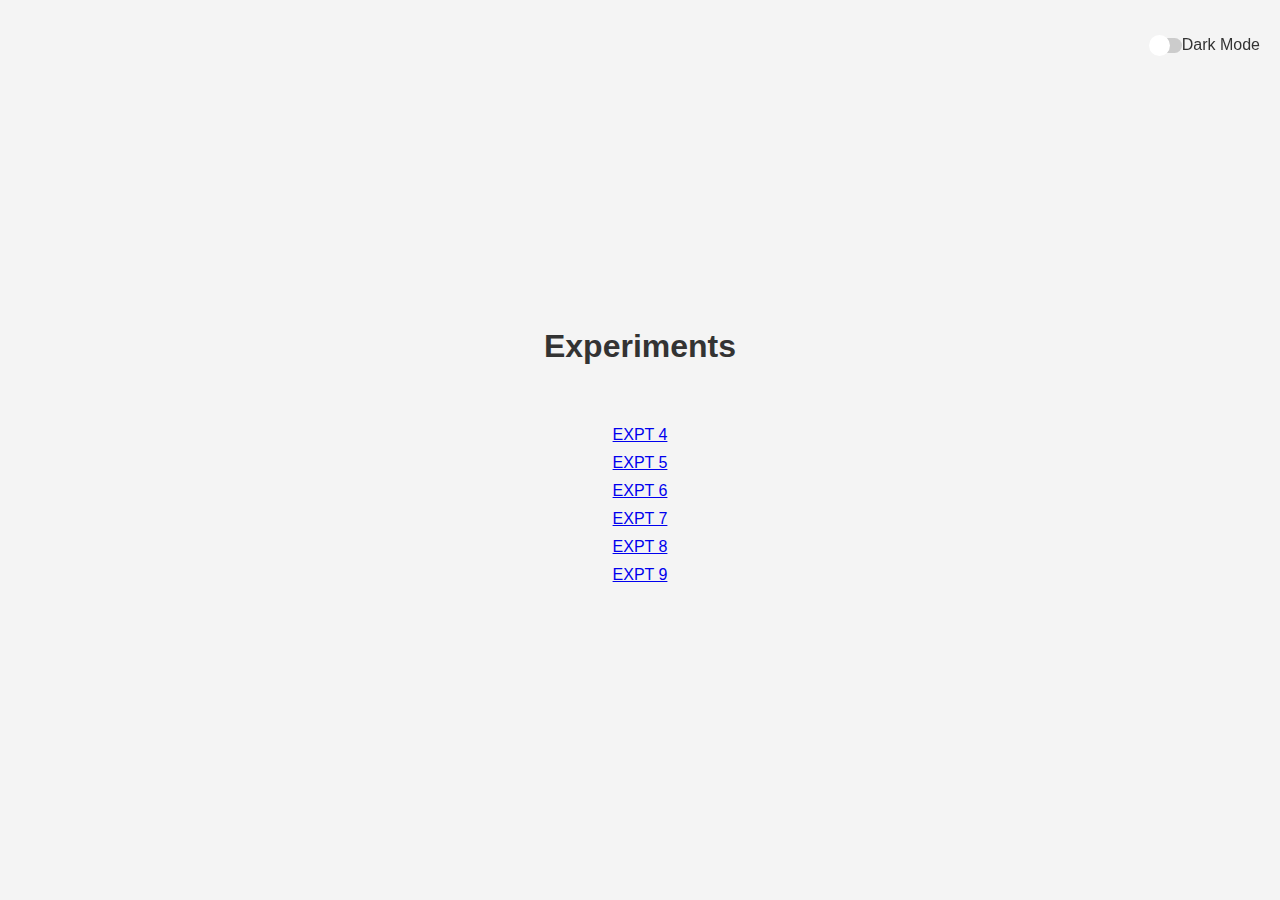
<file: index.html>
<!DOCTYPE html>
<html lang="en">
<head>
  <meta charset="UTF-8">
  <meta name="viewport" content="width=device-width, initial-scale=1.0">
  <link rel="stylesheet" href="style.css">
  <title>Code Experiments</title>
</head>
<body>
  <div class="dark-mode-toggle">
    <label class="switch">
      <input type="checkbox" id="darkModeToggle">
      <span class="slider round"></span>
    </label>
    <p>Dark Mode</p>
  </div>
  <header>
    <h1>Experiments</h1>
  </header>
  <main>
    <div class="experiment-links">
      <a href="experiment4.html">EXPT 4</a>
      <a href="experiment5.html">EXPT 5</a>
      <a href="experiment6.html">EXPT 6</a>
      <a href="experiment7.html">EXPT 7</a>
      <a href="experiment8.html">EXPT 8</a>
      <a href="experiment9.html">EXPT 9</a>
    </div>
  </main>
  <script src="script.js"></script>
</body>
</html>
</file>
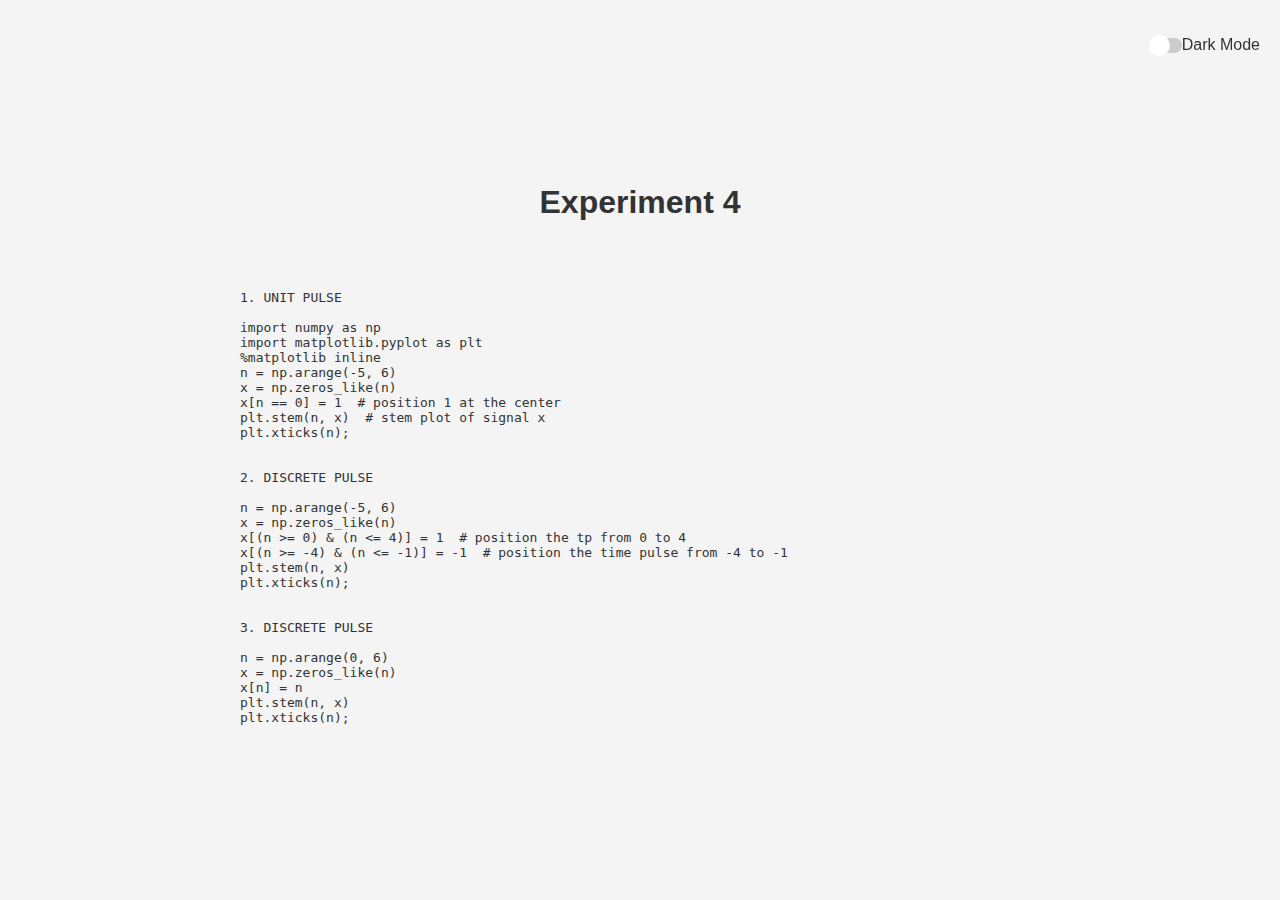
<file: experiment4.html>
<!DOCTYPE html>
<html lang="en">
<head>
  <meta charset="UTF-8">
  <meta name="viewport" content="width=device-width, initial-scale=1.0">
  <link rel="stylesheet" href="style.css">
  <title>Experiment 4</title>
</head>
<body>
  <div class="dark-mode-toggle">
    <label class="switch">
      <input type="checkbox" id="darkModeToggle">
      <span class="slider round"></span>
    </label>
    <p>Dark Mode</p>
  </div>
  <header>
    <h1>Experiment 4</h1>
  </header>
  <main>
<pre><code class="code-block">
1. UNIT PULSE

import numpy as np
import matplotlib.pyplot as plt
%matplotlib inline
n = np.arange(-5, 6)
x = np.zeros_like(n)
x[n == 0] = 1  # position 1 at the center
plt.stem(n, x)  # stem plot of signal x
plt.xticks(n);


2. DISCRETE PULSE

n = np.arange(-5, 6)
x = np.zeros_like(n)
x[(n >= 0) & (n <= 4)] = 1  # position the tp from 0 to 4
x[(n >= -4) & (n <= -1)] = -1  # position the time pulse from -4 to -1
plt.stem(n, x)
plt.xticks(n);


3. DISCRETE PULSE

n = np.arange(0, 6)
x = np.zeros_like(n)
x[n] = n
plt.stem(n, x)
plt.xticks(n);
</code></pre>
  </main>
  <script src="script.js"></script>
</body>
</html>
</file>
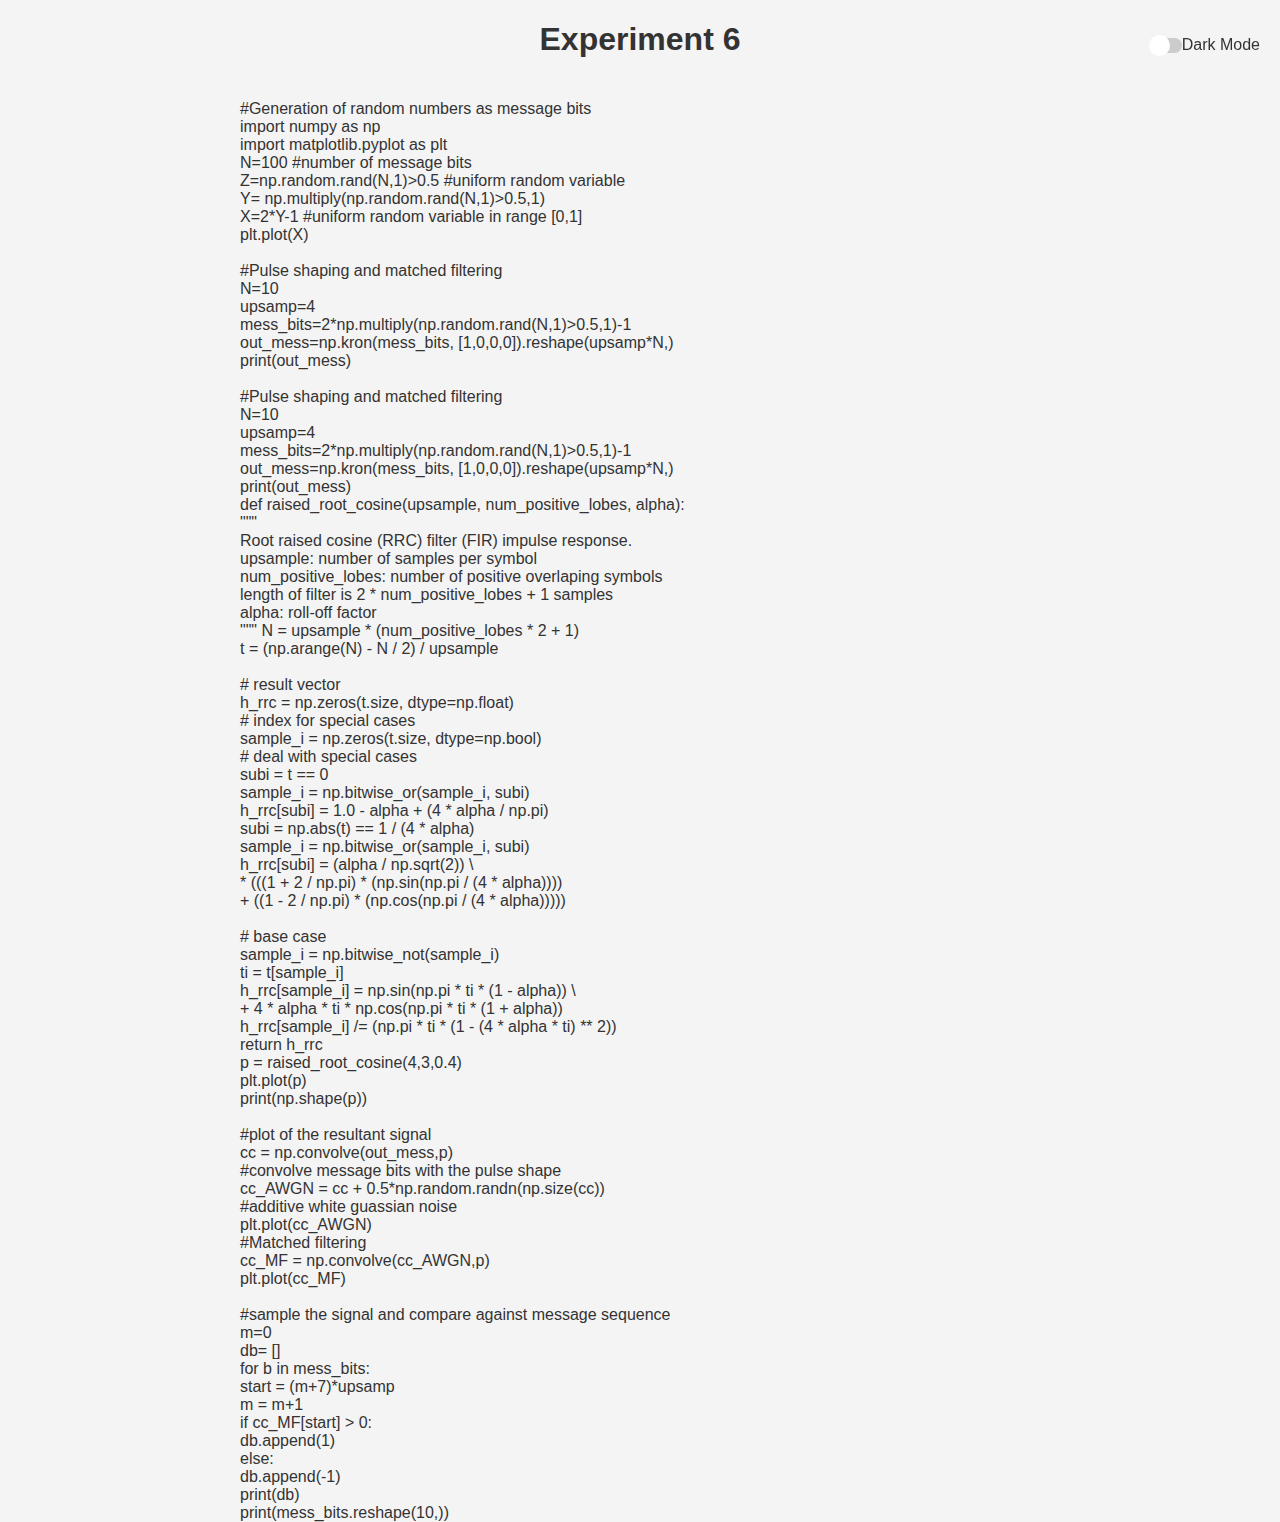
<file: experiment6.html>
<!DOCTYPE html>
<html lang="en">
<head>
  <meta charset="UTF-8">
  <meta name="viewport" content="width=device-width, initial-scale=1.0">
  <link rel="stylesheet" href="style.css">
  <title>Experiment 6</title>
</head>
<body>
  <div class="dark-mode-toggle">
    <label class="switch">
      <input type="checkbox" id="darkModeToggle">
      <span class="slider round"></span>
    </label>
    <p>Dark Mode</p>
  </div>
  <header>
    <h1>Experiment 6</h1>
  </header>
  <main>
 
#Generation of random numbers as message bits<br>
import numpy as np<br>
import matplotlib.pyplot as plt<br>
N=100 #number of message bits<br>

Z=np.random.rand(N,1)>0.5 #uniform random variable<br>

Y= np.multiply(np.random.rand(N,1)>0.5,1)<br>

X=2*Y-1 #uniform random variable in range [0,1]<br>

plt.plot(X)<br>
<br>


#Pulse shaping and matched filtering<br>

N=10<br>

upsamp=4<br>

mess_bits=2*np.multiply(np.random.rand(N,1)>0.5,1)-1<br>

out_mess=np.kron(mess_bits, [1,0,0,0]).reshape(upsamp*N,)<br>

print(out_mess)<br>

<br>

#Pulse shaping and matched filtering<br>

N=10<br>

upsamp=4<br>

mess_bits=2*np.multiply(np.random.rand(N,1)>0.5,1)-1<br>

out_mess=np.kron(mess_bits, [1,0,0,0]).reshape(upsamp*N,)<br>

print(out_mess)<br>

def raised_root_cosine(upsample, num_positive_lobes, alpha):<br>

"""<br>

Root raised cosine (RRC) filter (FIR) impulse response.<br>

upsample: number of samples per symbol<br>

num_positive_lobes: number of positive overlaping symbols<br>

length of filter is 2 * num_positive_lobes + 1 samples<br>

alpha: roll-off factor<br>

"""
N = upsample * (num_positive_lobes * 2 + 1)<br>

t = (np.arange(N) - N / 2) / upsample<br>
<br>

# result vector<br>

h_rrc = np.zeros(t.size, dtype=np.float)<br>

# index for special cases<br>

sample_i = np.zeros(t.size, dtype=np.bool)<br>

# deal with special cases<br>

subi = t == 0<br>

sample_i = np.bitwise_or(sample_i, subi)<br>

h_rrc[subi] = 1.0 - alpha + (4 * alpha / np.pi)<br>

subi = np.abs(t) == 1 / (4 * alpha)<br>

sample_i = np.bitwise_or(sample_i, subi)<br>

h_rrc[subi] = (alpha / np.sqrt(2)) \<br>

* (((1 + 2 / np.pi) * (np.sin(np.pi / (4 * alpha))))<br>

+ ((1 - 2 / np.pi) * (np.cos(np.pi / (4 * alpha)))))<br>
<br>

# base case<br>

sample_i = np.bitwise_not(sample_i)<br>

ti = t[sample_i]<br>

h_rrc[sample_i] = np.sin(np.pi * ti * (1 - alpha)) \<br>

+ 4 * alpha * ti * np.cos(np.pi * ti * (1 + alpha))<br>

h_rrc[sample_i] /= (np.pi * ti * (1 - (4 * alpha * ti) ** 2))<br>

return h_rrc<br>

p = raised_root_cosine(4,3,0.4)<br>

plt.plot(p)<br>

print(np.shape(p))<br>
<br>



#plot of the resultant signal<br>

cc = np.convolve(out_mess,p)<br>

#convolve message bits with the pulse shape<br>

cc_AWGN = cc + 0.5*np.random.randn(np.size(cc))<br>

#additive white guassian noise<br>

plt.plot(cc_AWGN)<br>



#Matched filtering<br>

cc_MF = np.convolve(cc_AWGN,p)<br>

plt.plot(cc_MF)<br>

<br>

#sample the signal and compare against message sequence<br>

m=0<br>

db= []<br>

for b in mess_bits:<br>

start = (m+7)*upsamp<br>

m = m+1<br>

if cc_MF[start] > 0:<br>

db.append(1)<br>

else:<br>

db.append(-1)<br>

print(db)<br>

print(mess_bits.reshape(10,))<br>
  </main>
  <script src="script.js"></script>
</body>
</html>
</file>
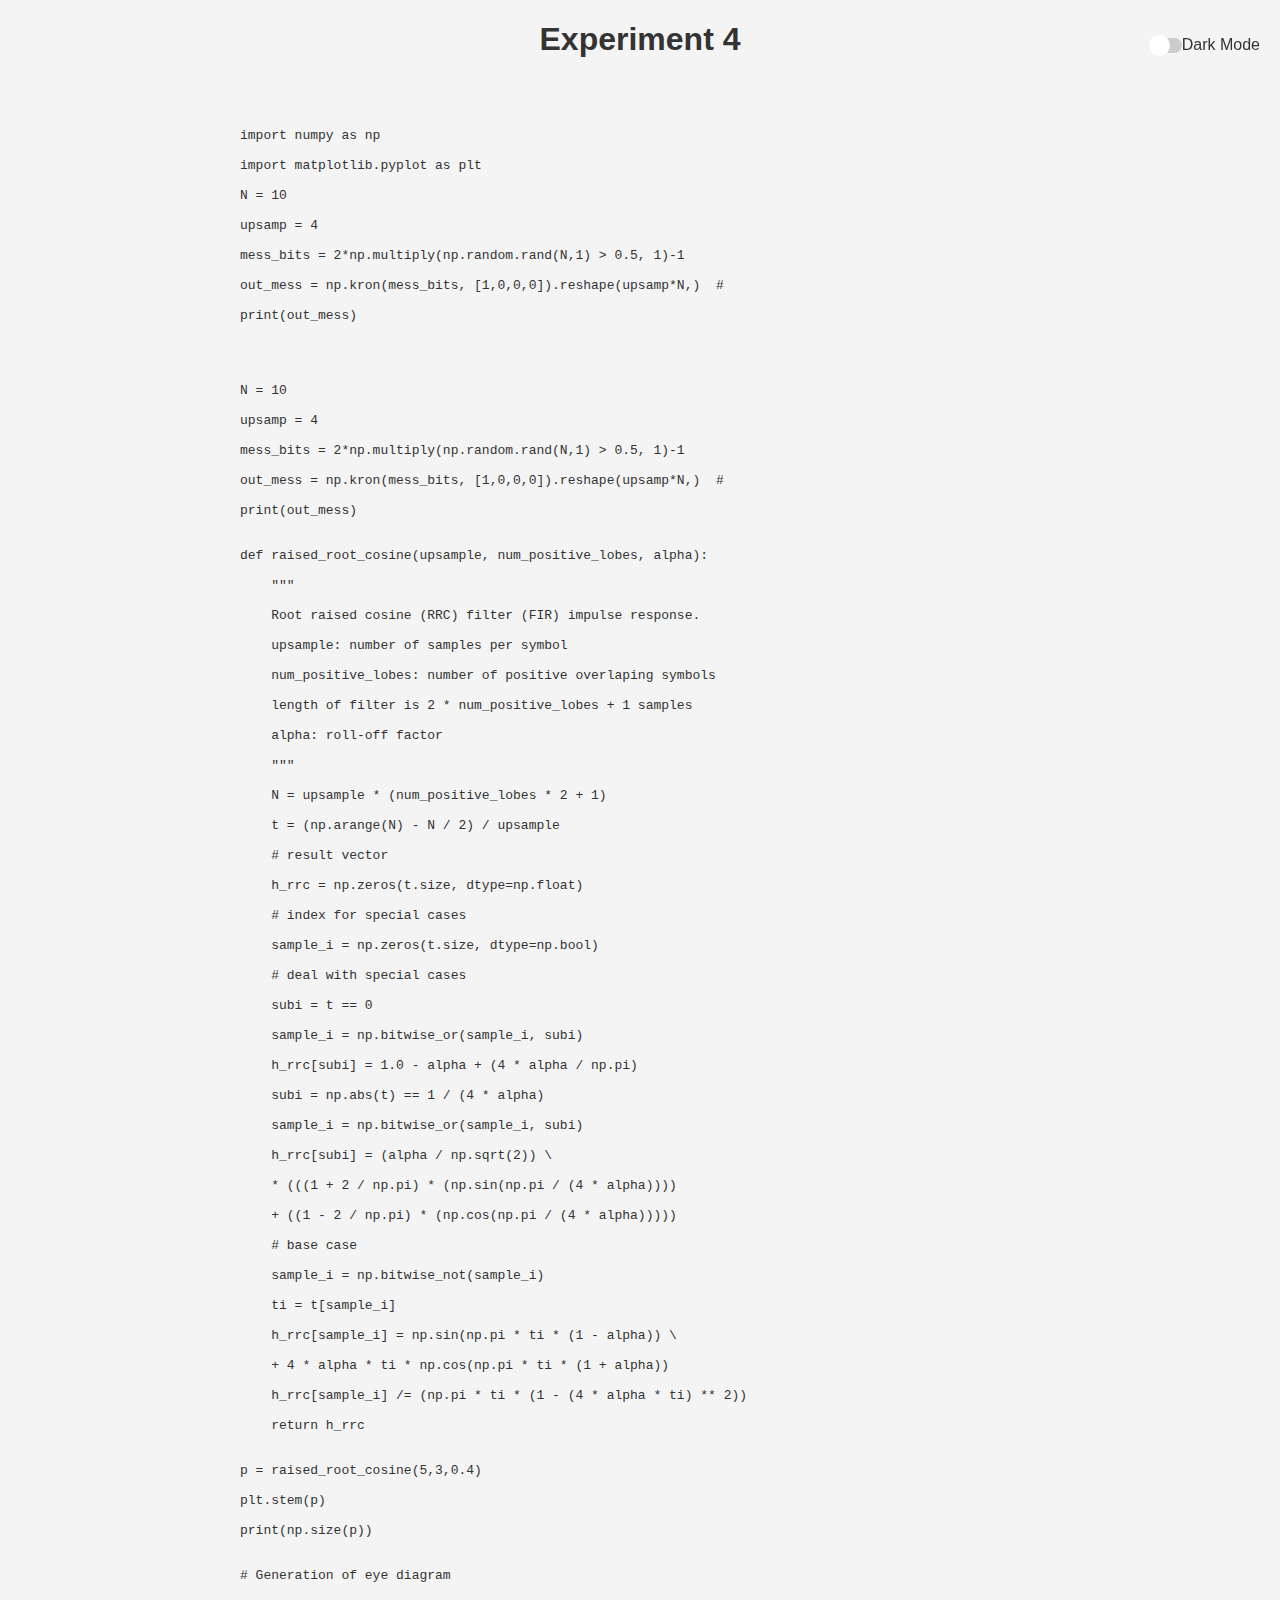
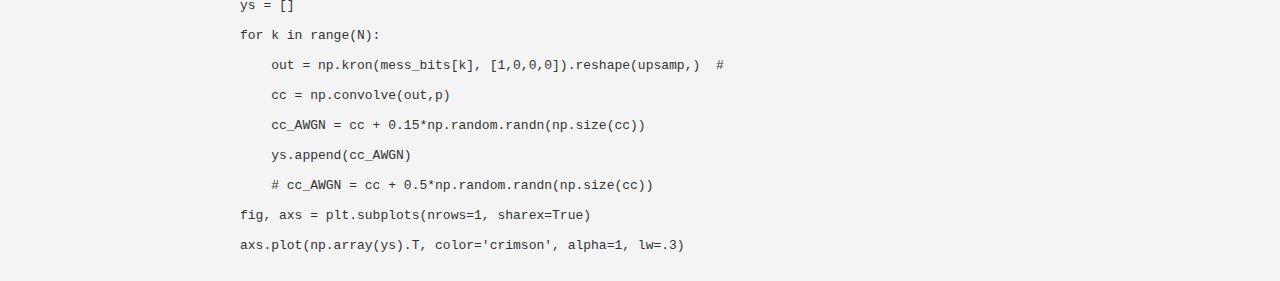
<file: experiment7.html>
<!DOCTYPE html>
<html lang="en">
<head>
  <meta charset="UTF-8">
  <meta name="viewport" content="width=device-width, initial-scale=1.0">
  <link rel="stylesheet" href="style.css">
  <title>Experiment 4</title>
</head>
<body>
  <div class="dark-mode-toggle">
    <label class="switch">
      <input type="checkbox" id="darkModeToggle">
      <span class="slider round"></span>
    </label>
    <p>Dark Mode</p>
  </div>
  <header>
    <h1>Experiment 4</h1>
  </header>
  <main>
   <pre><code class="code-block">
import numpy as np<br>
import matplotlib.pyplot as plt<br>
N = 10<br>
upsamp = 4<br>
mess_bits = 2*np.multiply(np.random.rand(N,1) > 0.5, 1)-1<br>
out_mess = np.kron(mess_bits, [1,0,0,0]).reshape(upsamp*N,)  # <br>
print(out_mess)<br>

<br>
N = 10<br>
upsamp = 4<br>
mess_bits = 2*np.multiply(np.random.rand(N,1) > 0.5, 1)-1<br>
out_mess = np.kron(mess_bits, [1,0,0,0]).reshape(upsamp*N,)  # <br>
print(out_mess)<br>

def raised_root_cosine(upsample, num_positive_lobes, alpha):<br>
    """<br>
    Root raised cosine (RRC) filter (FIR) impulse response.<br>
    upsample: number of samples per symbol<br>
    num_positive_lobes: number of positive overlaping symbols<br>
    length of filter is 2 * num_positive_lobes + 1 samples<br>
    alpha: roll-off factor<br>
    """<br>
    N = upsample * (num_positive_lobes * 2 + 1)<br>
    t = (np.arange(N) - N / 2) / upsample<br>
    # result vector<br>
    h_rrc = np.zeros(t.size, dtype=np.float)<br>
    # index for special cases<br>
    sample_i = np.zeros(t.size, dtype=np.bool)<br>
    # deal with special cases<br>
    subi = t == 0<br>
    sample_i = np.bitwise_or(sample_i, subi)<br>
    h_rrc[subi] = 1.0 - alpha + (4 * alpha / np.pi)<br>
    subi = np.abs(t) == 1 / (4 * alpha)<br>
    sample_i = np.bitwise_or(sample_i, subi)<br>
    h_rrc[subi] = (alpha / np.sqrt(2)) \<br>
    * (((1 + 2 / np.pi) * (np.sin(np.pi / (4 * alpha))))<br>
    + ((1 - 2 / np.pi) * (np.cos(np.pi / (4 * alpha)))))<br>
    # base case<br>
    sample_i = np.bitwise_not(sample_i)<br>
    ti = t[sample_i]<br>
    h_rrc[sample_i] = np.sin(np.pi * ti * (1 - alpha)) \<br>
    + 4 * alpha * ti * np.cos(np.pi * ti * (1 + alpha))<br>
    h_rrc[sample_i] /= (np.pi * ti * (1 - (4 * alpha * ti) ** 2))<br>
    return h_rrc<br>

p = raised_root_cosine(5,3,0.4)<br>
plt.stem(p)<br>
print(np.size(p))<br>

# Generation of eye diagram<br>
ys = []<br>
for k in range(N):<br>
    out = np.kron(mess_bits[k], [1,0,0,0]).reshape(upsamp,)  # <br>
    cc = np.convolve(out,p)<br>
    cc_AWGN = cc + 0.15*np.random.randn(np.size(cc))<br>
    ys.append(cc_AWGN)<br>
    # cc_AWGN = cc + 0.5*np.random.randn(np.size(cc))<br>
fig, axs = plt.subplots(nrows=1, sharex=True)<br>
axs.plot(np.array(ys).T, color='crimson', alpha=1, lw=.3)<br>
</code></pre>

  </main>
  <script src="script.js"></script>
</body>
</html>
</file>
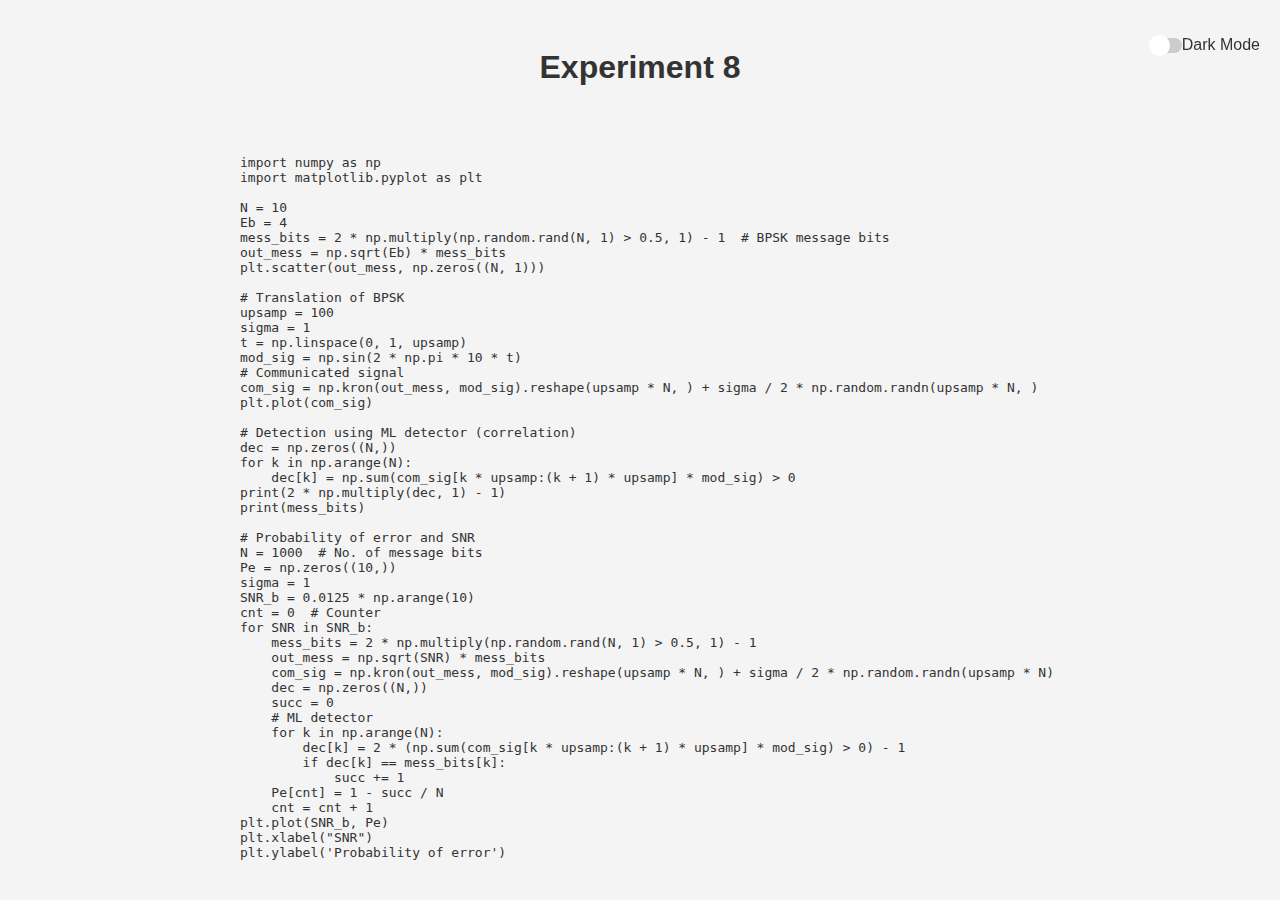
<file: experiment8.html>
<!DOCTYPE html>
<html lang="en">
<head>
  <meta charset="UTF-8">
  <meta name="viewport" content="width=device-width, initial-scale=1.0">
  <link rel="stylesheet" href="style.css">
  <title>Experiment 8</title>
</head>
<body>
  <div class="dark-mode-toggle">
    <label class="switch">
      <input type="checkbox" id="darkModeToggle">
      <span class="slider round"></span>
    </label>
    <p>Dark Mode</p>
  </div>
  <header>
    <h1>Experiment 8</h1>
  </header>
  <main>
    <pre><code class="code-block">
import numpy as np
import matplotlib.pyplot as plt

N = 10
Eb = 4
mess_bits = 2 * np.multiply(np.random.rand(N, 1) > 0.5, 1) - 1  # BPSK message bits
out_mess = np.sqrt(Eb) * mess_bits
plt.scatter(out_mess, np.zeros((N, 1)))

# Translation of BPSK
upsamp = 100
sigma = 1
t = np.linspace(0, 1, upsamp)
mod_sig = np.sin(2 * np.pi * 10 * t)
# Communicated signal
com_sig = np.kron(out_mess, mod_sig).reshape(upsamp * N, ) + sigma / 2 * np.random.randn(upsamp * N, )
plt.plot(com_sig)

# Detection using ML detector (correlation)
dec = np.zeros((N,))
for k in np.arange(N):
    dec[k] = np.sum(com_sig[k * upsamp:(k + 1) * upsamp] * mod_sig) > 0
print(2 * np.multiply(dec, 1) - 1)
print(mess_bits)

# Probability of error and SNR
N = 1000  # No. of message bits
Pe = np.zeros((10,))
sigma = 1
SNR_b = 0.0125 * np.arange(10)
cnt = 0  # Counter
for SNR in SNR_b:
    mess_bits = 2 * np.multiply(np.random.rand(N, 1) > 0.5, 1) - 1
    out_mess = np.sqrt(SNR) * mess_bits
    com_sig = np.kron(out_mess, mod_sig).reshape(upsamp * N, ) + sigma / 2 * np.random.randn(upsamp * N)
    dec = np.zeros((N,))
    succ = 0
    # ML detector
    for k in np.arange(N):
        dec[k] = 2 * (np.sum(com_sig[k * upsamp:(k + 1) * upsamp] * mod_sig) > 0) - 1
        if dec[k] == mess_bits[k]:
            succ += 1
    Pe[cnt] = 1 - succ / N
    cnt = cnt + 1
plt.plot(SNR_b, Pe)
plt.xlabel("SNR")
plt.ylabel('Probability of error')
</code></pre>

  </main>
  <script src="script.js"></script>
</body>
</html>
</file>
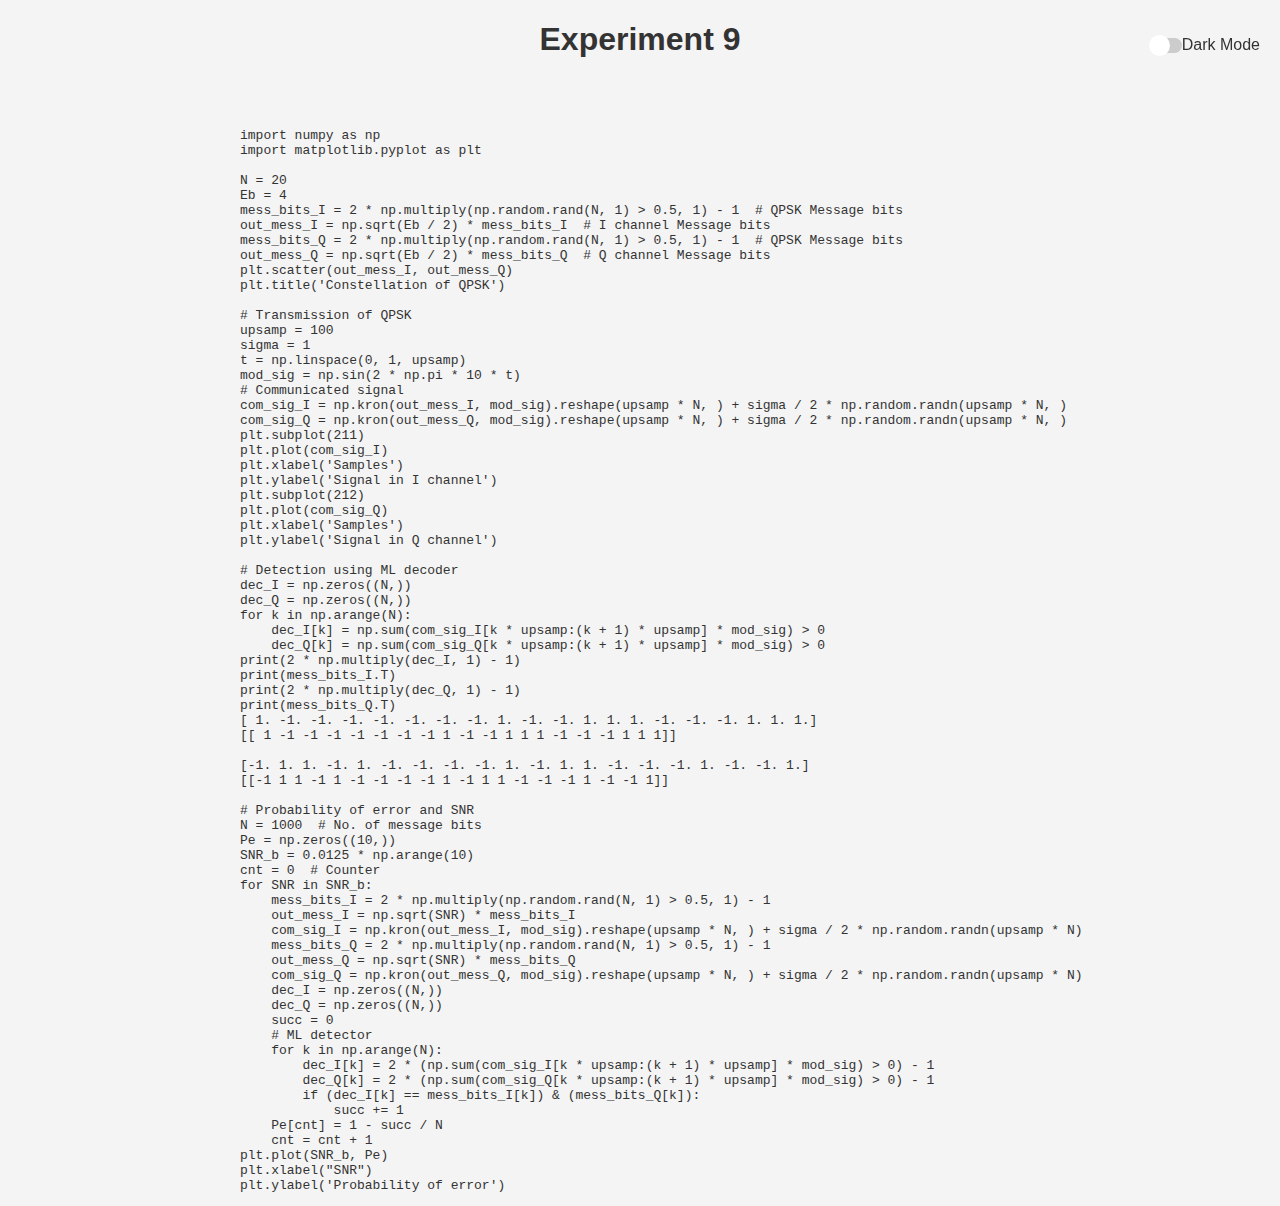
<file: experiment9.html>
<!DOCTYPE html>
<html lang="en">
<head>
  <meta charset="UTF-8">
  <meta name="viewport" content="width=device-width, initial-scale=1.0">
  <link rel="stylesheet" href="style.css">
  <title>Experiment 9</title>
</head>
<body>
  <div class="dark-mode-toggle">
    <label class="switch">
      <input type="checkbox" id="darkModeToggle">
      <span class="slider round"></span>
    </label>
    <p>Dark Mode</p>
  </div>
  <header>
    <h1>Experiment 9</h1>
  </header>
  <main>
    <pre><code class="code-block">
import numpy as np
import matplotlib.pyplot as plt

N = 20
Eb = 4
mess_bits_I = 2 * np.multiply(np.random.rand(N, 1) > 0.5, 1) - 1  # QPSK Message bits
out_mess_I = np.sqrt(Eb / 2) * mess_bits_I  # I channel Message bits
mess_bits_Q = 2 * np.multiply(np.random.rand(N, 1) > 0.5, 1) - 1  # QPSK Message bits
out_mess_Q = np.sqrt(Eb / 2) * mess_bits_Q  # Q channel Message bits
plt.scatter(out_mess_I, out_mess_Q)
plt.title('Constellation of QPSK')

# Transmission of QPSK
upsamp = 100
sigma = 1
t = np.linspace(0, 1, upsamp)
mod_sig = np.sin(2 * np.pi * 10 * t)
# Communicated signal
com_sig_I = np.kron(out_mess_I, mod_sig).reshape(upsamp * N, ) + sigma / 2 * np.random.randn(upsamp * N, )
com_sig_Q = np.kron(out_mess_Q, mod_sig).reshape(upsamp * N, ) + sigma / 2 * np.random.randn(upsamp * N, )
plt.subplot(211)
plt.plot(com_sig_I)
plt.xlabel('Samples')
plt.ylabel('Signal in I channel')
plt.subplot(212)
plt.plot(com_sig_Q)
plt.xlabel('Samples')
plt.ylabel('Signal in Q channel')

# Detection using ML decoder
dec_I = np.zeros((N,))
dec_Q = np.zeros((N,))
for k in np.arange(N):
    dec_I[k] = np.sum(com_sig_I[k * upsamp:(k + 1) * upsamp] * mod_sig) > 0
    dec_Q[k] = np.sum(com_sig_Q[k * upsamp:(k + 1) * upsamp] * mod_sig) > 0
print(2 * np.multiply(dec_I, 1) - 1)
print(mess_bits_I.T)
print(2 * np.multiply(dec_Q, 1) - 1)
print(mess_bits_Q.T)
[ 1. -1. -1. -1. -1. -1. -1. -1. 1. -1. -1. 1. 1. 1. -1. -1. -1. 1. 1. 1.]
[[ 1 -1 -1 -1 -1 -1 -1 -1 1 -1 -1 1 1 1 -1 -1 -1 1 1 1]]

[-1. 1. 1. -1. 1. -1. -1. -1. -1. 1. -1. 1. 1. -1. -1. -1. 1. -1. -1. 1.]
[[-1 1 1 -1 1 -1 -1 -1 -1 1 -1 1 1 -1 -1 -1 1 -1 -1 1]]

# Probability of error and SNR
N = 1000  # No. of message bits
Pe = np.zeros((10,))
SNR_b = 0.0125 * np.arange(10)
cnt = 0  # Counter
for SNR in SNR_b:
    mess_bits_I = 2 * np.multiply(np.random.rand(N, 1) > 0.5, 1) - 1
    out_mess_I = np.sqrt(SNR) * mess_bits_I
    com_sig_I = np.kron(out_mess_I, mod_sig).reshape(upsamp * N, ) + sigma / 2 * np.random.randn(upsamp * N)
    mess_bits_Q = 2 * np.multiply(np.random.rand(N, 1) > 0.5, 1) - 1
    out_mess_Q = np.sqrt(SNR) * mess_bits_Q
    com_sig_Q = np.kron(out_mess_Q, mod_sig).reshape(upsamp * N, ) + sigma / 2 * np.random.randn(upsamp * N)
    dec_I = np.zeros((N,))
    dec_Q = np.zeros((N,))
    succ = 0
    # ML detector
    for k in np.arange(N):
        dec_I[k] = 2 * (np.sum(com_sig_I[k * upsamp:(k + 1) * upsamp] * mod_sig) > 0) - 1
        dec_Q[k] = 2 * (np.sum(com_sig_Q[k * upsamp:(k + 1) * upsamp] * mod_sig) > 0) - 1
        if (dec_I[k] == mess_bits_I[k]) & (mess_bits_Q[k]):
            succ += 1
    Pe[cnt] = 1 - succ / N
    cnt = cnt + 1
plt.plot(SNR_b, Pe)
plt.xlabel("SNR")
plt.ylabel('Probability of error')
</code></pre>

  </main>
  <script src="script.js"></script>
</body>
</html>
</file>
<file: style.css>
body {
  font-family: Arial, sans-serif;
  margin: 0;
  padding: 0;
  display: flex;
  flex-direction: column;
  align-items: center;
  justify-content: center;
  min-height: 100vh;
  background-color: #f4f4f4;
  color: #333;
  transition: background-color 0.3s ease, color 0.3s ease;
}

.dark-mode {
  background-color: #333;
  color: white;
}

.dark-mode-toggle {
  display: flex;
  align-items: center;
  justify-content: flex-end;
  padding: 10px;
  position: fixed;
  top: 10px;
  right: 10px;
  z-index: 1000;
}

.switch {
  position: relative;
  display: inline-block;
  width: 30px;
  height: 15px;
}

.slider {
  position: absolute;
  cursor: pointer;
  width: 100%;
  height: 100%;
  background-color: #ccc;
  border-radius: 15px;
  transition: background-color 0.3s ease;
}

.slider:before {
  position: absolute;
  content: "";
  height: 21px;
  width: 21px;
  left: -3px;
  bottom: -3px;
  background-color: white;
  border-radius: 50%;
  transition: transform 0.3s ease;
}

input[type="checkbox"] {
  display: none;
}

input:checked + .slider {
  background-color: #2196F3;
  box-shadow: none;
}

input:checked + .slider:before {
  transform: translateX(15px);
}

header {
  text-align: center;
  margin-bottom: 20px;
}

main {
  width: 80%;
  max-width: 800px;
  text-align: left;
}

#textContainer {
  padding: 20px;
  background-color: white;
  border: 1px solid #ccc;
  box-shadow: 0 2px 4px rgba(0, 0, 0, 0.1);
  transition: background-color 0.3s ease, color 0.3s ease;
}

.dark-mode #textContainer {
  background-color: #333;
  color: white;
}

/* Add this CSS to your style.css file */
.experiment-links {
  text-align: center;
  margin-top: 20px; /* Add some top margin for spacing */
}

.experiment-links a {
  display: block;
  margin-bottom: 10px; /* Add some bottom margin for spacing between links */
}
</file>
